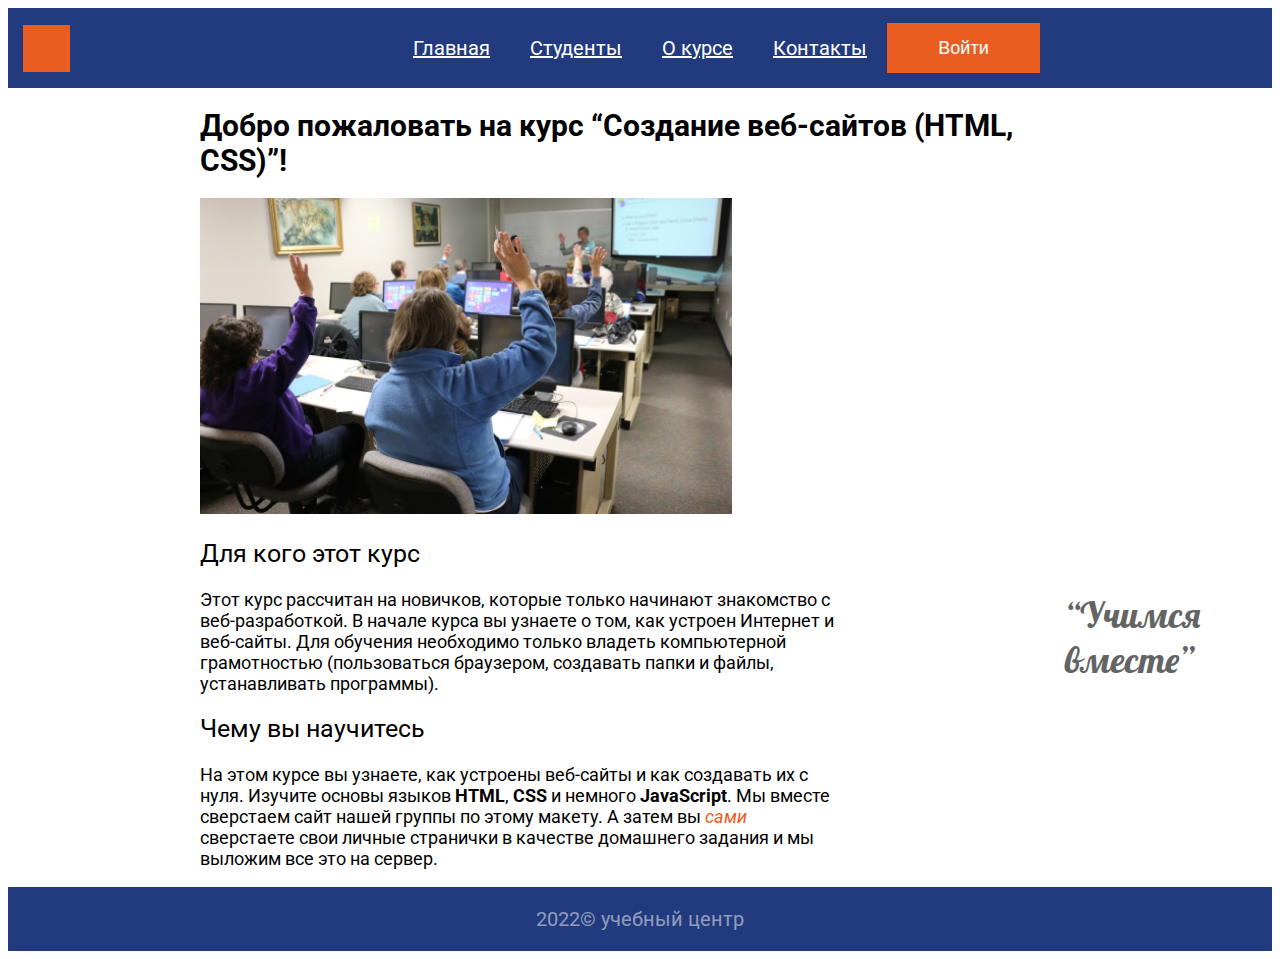
<file: index.html>
﻿<!DOCTYPE html>
<html lang="ru">
  <head>
    <meta charset="UTF-8" />
    <meta http-equiv="X-UA-Compatible" content="IE=edge" />
    <meta name="viewport" content="width=device-width, initial-scale=1.0" />
    <title>Главная</title>
    <link rel="stylesheet" href="css/style.css" />
    <link rel="preconnect" href="https://fonts.googleapis.com" />
    <link rel="preconnect" href="https://fonts.gstatic.com" crossorigin />
    <link
      href="https://fonts.googleapis.com/css2?family=Roboto:wght@400;500;700&display=swap"
      rel="stylesheet"
    />
    <link rel="preconnect" href="https://fonts.googleapis.com">
    <link rel="preconnect" href="https://fonts.gstatic.com" crossorigin>
    <link href="https://fonts.googleapis.com/css2?family=Lobster&display=swap" rel="stylesheet">
  </head>

  <body>
    <div class="page">
      <header class="header">
        <img class="img" src="img/logo.png" alt="квадрат" />
        <nav>
          <ul class="header_list">
            <li>
              <a class="header-link" href="#">Главная</a>
            </li>
            <li>
              <a class="header-link" href="./pages/students.html">Студенты</a>
            </li>
            <li>
              <a class="header-link" href="./pages/aboutcourse.html">О курсе</a>
            </li>
            <li>
              <a class="header-link" href="./pages/contakts.html">Контакты</a>
            </li>
          </ul>
        </nav>
        <button class="button">Войти</button>
      </header>
      <main>
        <div class="main">
          <h1 class="text-h1">
            Добро пожаловать на курс “Создание веб-сайтов (HTML, CSS)”!
          </h1>
          <img class="photo" src="img/class.png" alt="фото класса" />
          <h2 class="text-h2">Для кого этот курс</h2>
            <p class="paragraph">
            Этот курс рассчитан на новичков, которые только начинают знакомство
            с веб-разработкой. В начале курса вы узнаете о том, как устроен
            Интернет и веб-сайты. Для обучения необходимо только владеть
            компьютерной грамотностью (пользоваться браузером, создавать папки и
            файлы, устанавливать программы).
            </p>
            <h2 class="text-h2">Чему вы научитесь</h2>
            <p class="paragraph">
            На этом курсе вы узнаете, как устроены веб-сайты и как создавать их
            с нуля. Изучите основы языков
            <span class="paragraph-text">HTML</span>, <strong>CSS</strong> и
            немного <strong>JavaScript</strong>. Мы вместе сверстаем сайт нашей
            группы по этому макету. А затем вы <em>сами</em> сверстаете свои
            личные странички в качестве домашнего задания и мы выложим все это
            на сервер.
            </p>
            <div>
             <blockquote class="quote">Учимся     вместе</blockquote>
            </div>
        </div>
      </main>
      <footer class="footer">
        <p class="copyright">
          2022&copy;
          <a class="link" href="#">учебный центр</a>
        </p>
      </footer>
      <div class="modal">
        <form class="modal-form">
          <h2 class="modal-text">Войти в аккаунт</h2>
          <input class="modal-input" type="text" placeholder="Логин" />
          <input class="modal-input" type="password" placeholder="Пароль" />
          <label for="check" class="modal-label">
            <input class="modal-checkbox" type="checkbox" id="check" />
            Запомнить меня
          </label>
          <button class="modal-button" type="submint">Войти</button>
          <button class="modal-close-button">
            <img class="close" src="./img/close_delete.png" alt="крестик" />
          </button>
        </form>
      </div>
    </div>
    <script src="./js/script.js"></script>
  </body>
</html>
</file>
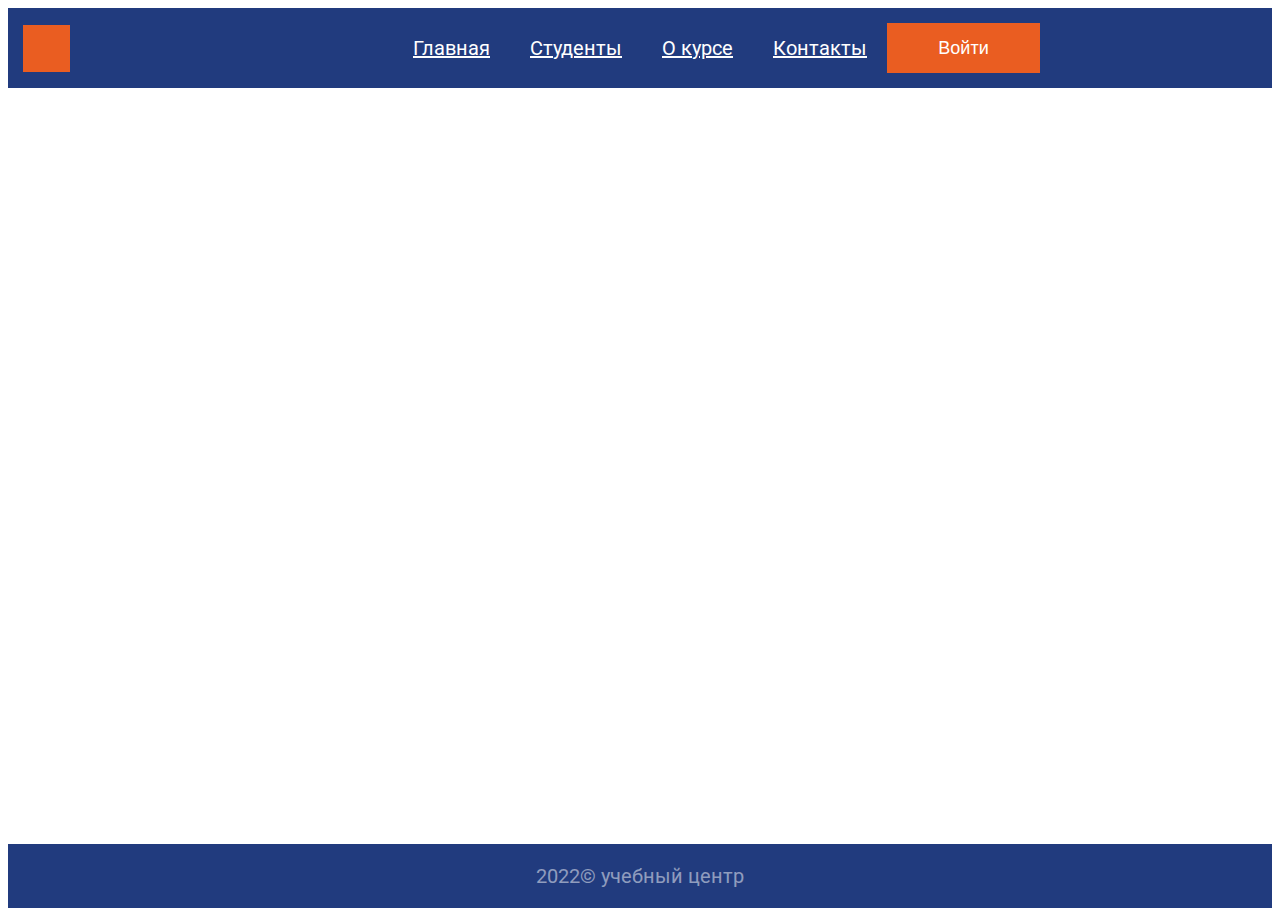
<file: pages/aboutcourse.html>
<!DOCTYPE html>
<html lang="ru">

<head>
  <meta charset="UTF-8">
  <meta http-equiv="X-UA-Compatible" content="IE=edge">
  <meta name="viewport" content="width=device-width, initial-scale=1.0">
  <title>О курсе</title>
  <link rel="stylesheet" href="../css/style.css">
  <link rel="preconnect" href="https://fonts.googleapis.com">
  <link rel="preconnect" href="https://fonts.gstatic.com" crossorigin>
  <link href="https://fonts.googleapis.com/css2?family=Roboto:wght@400;500;700&display=swap" rel="stylesheet">
</head>

<body>
  <div class="page">
    <header class="header">
      <img class="img" src="../img/logo.png" alt="квадрат">
      <nav>
        <ul class="header_list">
          <li>
            <a class="header-link" href="../index.html">Главная</a>
          </li>
          <li>
            <a class="header-link" href="../pages/students.html">Студенты</a>
          </li>
          <li>
            <a class="header-link" href="#">О курсе</a>
          </li>
          <li>
            <a class="header-link" href="../pages/contakts.html">Контакты</a>
          </li>
        </ul>
      </nav>
      <button class="button">Войти</button>
    </header>
    <main>

    </main>
    <footer class="footer">
      <p class="copyright">2022&copy;
        <a class="link" href="#">учебный центр</a>
      </p>
    </footer>
    
  </div>
  
</body>
</html>
</file>
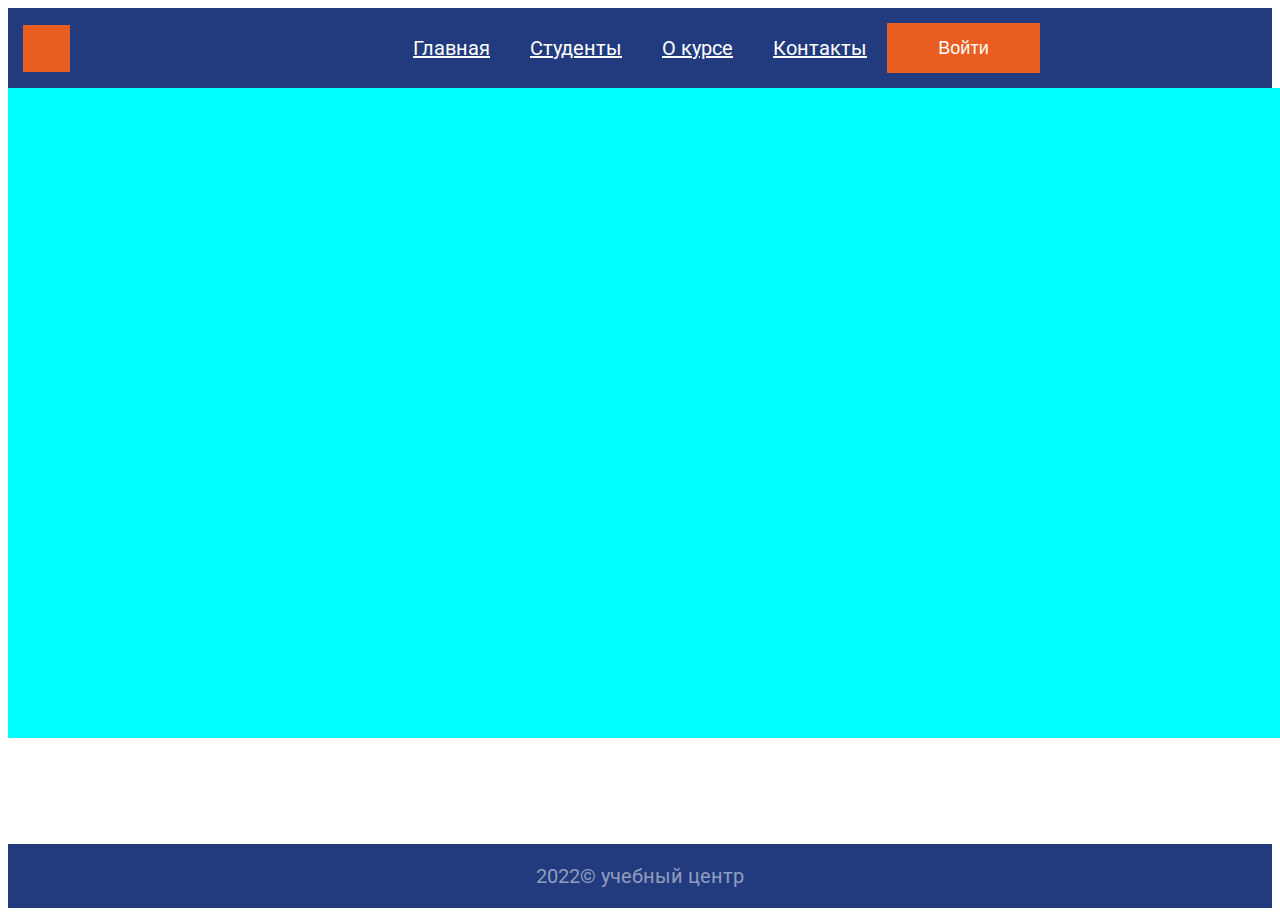
<file: pages/contakts.html>
<!DOCTYPE html>
<html lang="ru">

<head>
  <meta charset="UTF-8">
  <meta http-equiv="X-UA-Compatible" content="IE=edge">
  <meta name="viewport" content="width=device-width, initial-scale=1.0">
  <title>Контакты</title>
  <link rel="stylesheet" href="../css/style.css">
  <link rel="stylesheet" href="../css/contakts.css">
  <link rel="preconnect" href="https://fonts.googleapis.com">
  <link rel="preconnect" href="https://fonts.gstatic.com" crossorigin>
  <link href="https://fonts.googleapis.com/css2?family=Roboto:wght@400;500;700&display=swap" rel="stylesheet">
</head>

<body>
  <div class="page">
    <header class="header">
      <img class="img" src="../img/logo.png" alt="квадрат">
      <nav>
        <ul class="header_list">
          <li>
            <a class="header-link" href="../index.html">Главная</a>
          </li>
          <li>
            <a class="header-link" href="../pages/students.html">Студенты</a>
          </li>
          <li>
            <a class="header-link" href="../pages/aboutcourse.html">О курсе</a>
          </li>
          <li>
            <a class="header-link" href="#">Контакты</a>
          </li>
        </ul>
      </nav>
      <button class="button">Войти</button>
    </header>
    <main>
      <div class="map-wrapper">
      <iframe 
        class="yandex-map"
        src="https://yandex.ru/map-widget/v1/?ll=48.747690%2C55.753998&z=16"
        allowfullscreen="true">
      </iframe>

      </div>
    </main>
    <footer class="footer">
      <p class="copyright">2022&copy;
        <a class="link" href="#">учебный центр</a>
      </p>
    </footer>
    
  </div>
  
</body>
</html>
</file>
<file: css/style.css>
﻿.page {
    display: flex;
    flex-direction: column;
    min-width: 320px;
    margin: 0;
    min-height: 100vh;
}
/*header*/
.header {
    width: 100%;
    background-color: #213B7E; 
    display: grid;
    grid-template-columns: 1fr auto 1fr;
    box-sizing: border-box;
    max-width: 1300px;
    margin: 0 auto;
    padding: 0 15px;
    min-height: 80px;
    justify-content: space-between;
    align-items: center;
    box-sizing: border-box;
}

.img {
    color: #EA5D21; 
}

.header_list {
    display: flex;
    flex-wrap: wrap;
    align-self: stretch;
    list-style: none;
    padding: 0;
    margin: 0;
}

.header_list > li {
    display: flex;
    flex-wrap: wrap;
    cursor: pointer;
    justify-content: center;
}

.header-link {
    flex-wrap: wrap;
    font-family: 'Roboto', sans-serif;
    display: flex;
    align-items: center;
    padding: 0 20px;
    background-color: #213B7E;
    color: #FFFFFF;
    font-weight: 400;
    font-size: 20px;
    text-decoration-line: underline;
    transition: all 0.5s linear;
}

.header-link:hover {
    background-color: #FFFFFF;
    border-radius: 10px;
    color: #213B7E;
    text-decoration: none;
    min-height: 80px;
}

.button {
    border: none;
    display: flex;
    justify-content: center;
    align-items: center;
    font-size: 18px;
    color: #FFFFFF;
    text-decoration: none;
    background-color: #EA5D21;
    width: 100%;
    max-width: 153px;
    min-height: 50px;
    cursor: pointer;
    transition: opacity 1s linear;
}

.button:hover {
    font-size: 18px;
    color: #FFFFFF;
    background-color: #df0c529c;
    width: 153px;
    height: 50px;
    border: none;
    opacity: 0.6;

}
.button:active {
    background-color: green;
    transform: scale(1.05);
}
/*main*/
.main {
    width: 100%;
    max-width: 911px;
    margin: 0 auto;
    flex-grow: 1;
    padding: 0 15px;
    box-sizing: border-box;
}
.text-h1 {
    font-family: 'Roboto', sans-serif;
    font-style: normal;
    font-weight: 700;
    font-size: 30px;
    line-height: 35px;
    display: flex;
    align-items: center;
    color: #000000;
    user-select: none; /*Запрет на выделение текста*/

}
.photo {
    width: 100%;
    max-width: 532px;
    height: 316px;
    object-fit: cover;
}
.text-h2 {
    font-family: 'Roboto', sans-serif;
    font-style: normal;
    font-weight: 400;
    font-size: 25px;
    align-items: center;
    color: #000000;
}
.paragraph {
    width: 100%;
    max-width: 634px;
    font-family: 'Roboto', sans-serif;
    font-style: normal;
    font-weight: 400;
    font-size: 18px;
    color: #000000;
}
.paragraph-text {
    font-weight: bold;
}
em {
    color: #EA5D21;
}

.quote {
    width: 129px;
    height: 90px;
    left: 1025px;
    top: 542px;

    position: absolute;
    font-family: 'Lobster', cursive;
    margin-top: 50px;
    font-family: 'Lobster', cursive;
    color: #646464;
    font-weight: 400;
    font-size: 36px;
    line-height: 45px;
}
.quote::before {
    content: "\201c";
}
.quote::after {
    content: "\201d";
}

/*footer*/
.footer {
    width: 100%;
    flex-wrap: wrap;
    display: flex;
    box-sizing: border-box;
    justify-content: center;
    align-items: center;
    max-width: 1300px;
    min-height: 60px;
    margin: 0 auto;
    padding: 0 16px;
    background-color: #213B7E;
    margin-top: auto;
}
.copyright {
    font-family: 'Roboto', sans-serif;
    font-weight: 400;
    font-size: 20px;
    color: rgba(255, 255, 255, 0.5);
}
.link {
    font-family: 'Roboto', sans-serif;
    font-weight: 400;
    font-size: 20px;
    color: rgba(255, 255, 255, 0.5);
    text-decoration: none;
}

/*media*/
@media (max-width: 650px)  {
    .header {
        grid-template-columns: 1fr;
        justify-items: center;
        padding: 16px 0;
    }
    .img {
        border-radius: 50%;
    }
    .button {
        justify-self: center;
    }
    .header-link {
        min-height: 50px;
    }
    .header-link {
        min-height: 50px;
        border-radius: 10px;
    }
    .header_list {
        margin: 10px 0;
        flex-direction: column;
    }
    
}

/*modal*/

.modal {
    position: fixed;
    width: 100%;
    height: 100vh;
    background-color: rgba(0, 0, 0, 0.7);
    display: none;
    justify-content: center;
    align-items: center;
}
.modal-active {
    display: flex;
}
.modal-form {
    background-color: white;
    padding: 30px;
    border-radius: 15px;
    width: 60%;
    max-width: 500px;
    display: flex;
    flex-direction: column;
    position: relative;
}
.modal-text {
    text-align: center;
}
.modal-input {
    margin-top: 10px;
    border: 1px solid rgb(61, 61, 180);
    padding: 10px;
    border-radius: 10px;
}
.modal-label {
    margin-top: 10px;
    display: flex;
    align-items: center;
    gap: 10px;
}
.modal-button {
    width: 153px;
    height: 50px;
    margin: 0 auto;
    display: block;
   
    margin-top: 10px;
    border: none;
    padding: 10px;
    background-color: #EA6113;
    color: white;
    border-radius: 10px;
    cursor: pointer;
    transition: opacity  0.4 ease;

}
.modal-button:hover {
    opacity: 0.7;
}
.modal-close-button {
    width: 20px;
    height: 20px;
    position: absolute;
    background: transparent;
    right: 20px;
    top: 20px;
}
.close {
    width: 20px;
    height: 20px;
    position: absolute;
    background: transparent;
    right: -2px;
    top: -2px; 
}
</file>
<file: css/contakts.css>
.map-wrapper {
    width: 100%;
    display: flex;
    flex-direction: row;
    justify-content: center;
    padding: 100px 20px;
    background-color: aqua;
}
.yandex-map {
    width: 49%;
    height: 50vh;
    border: none;
}
.yandex-reviews {
    width: 49%;
    height: 50vh;
    border: none;
}
</file>
